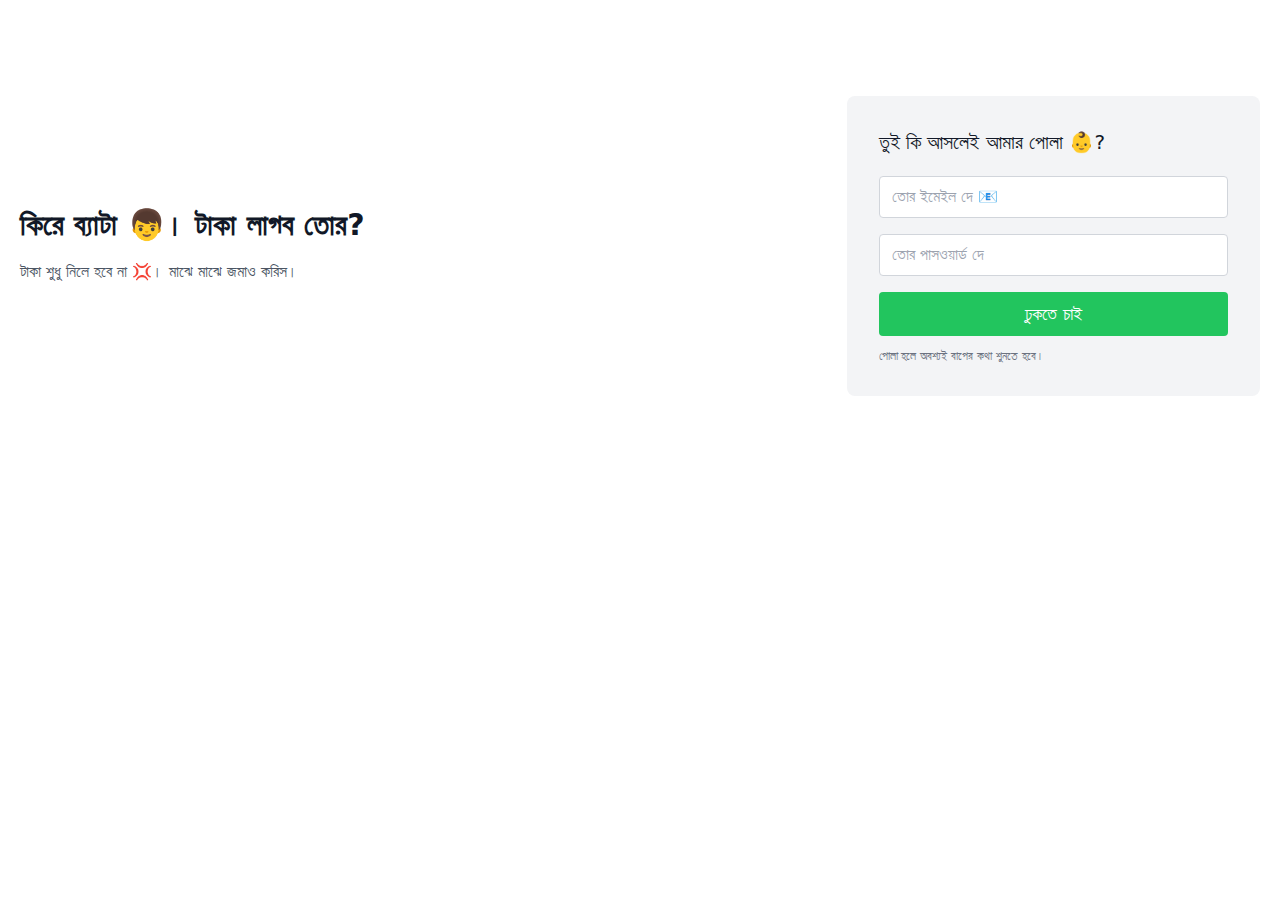
<file: index.html>
<!DOCTYPE html>
<html lang="en">
  <head>
    <meta charset="UTF-8" />
    <meta http-equiv="X-UA-Compatible" content="IE=edge" />
    <meta name="viewport" content="width=device-width, initial-scale=1.0" />
    <title>🤒 বাপের ব্যাংক 🏦</title>
    <script>
      window.location.href = "login.html";
    </script>
  </head>
  <body></body>
</html>
</file>
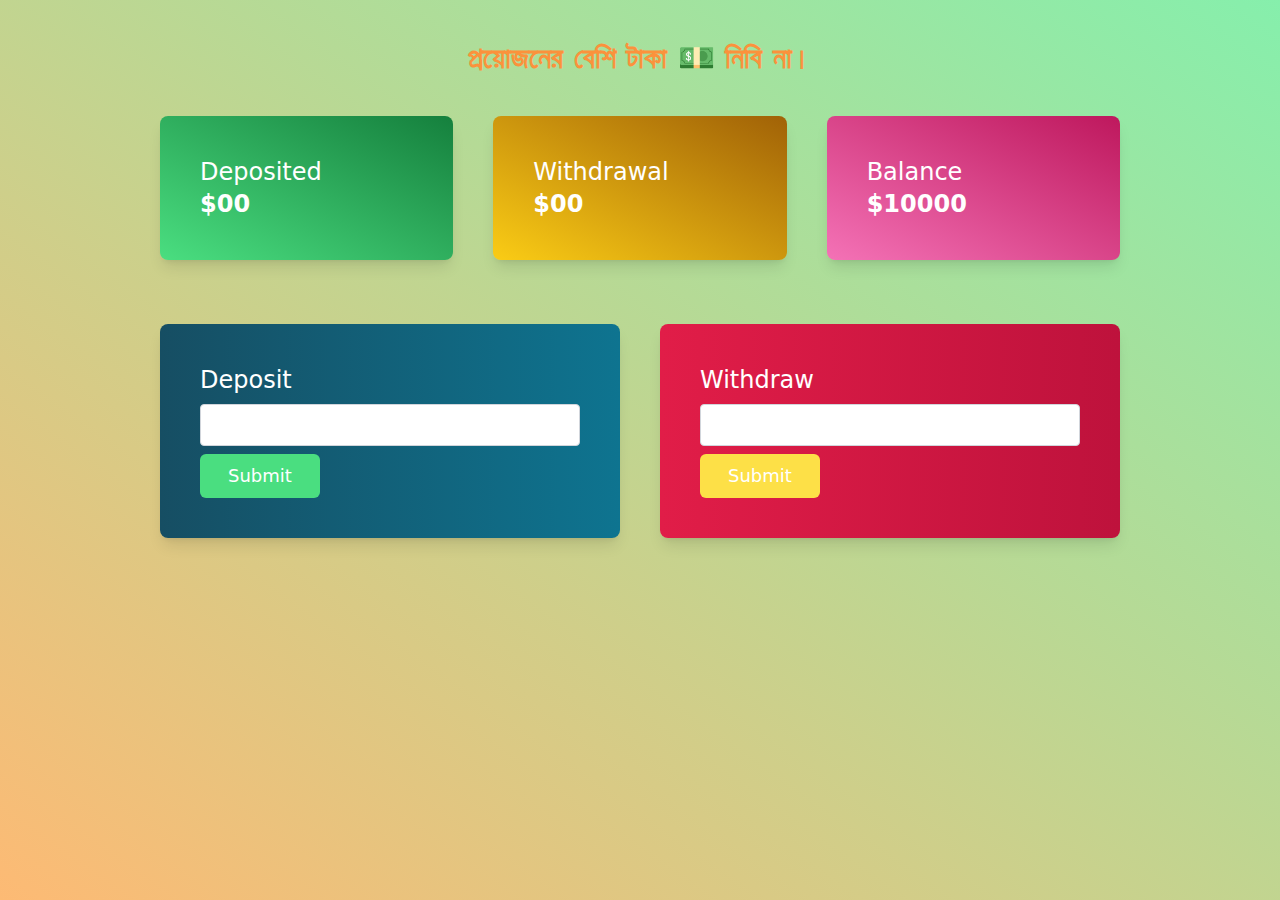
<file: dashboard.html>
<!DOCTYPE html>
<html lang="en">
  <head>
    <meta charset="UTF-8" />
    <meta http-equiv="X-UA-Compatible" content="IE=edge" />
    <meta name="viewport" content="width=device-width, initial-scale=1.0" />
    <title>বাপের ব্যাংকে স্বাগতম 💗</title>
    <link rel="stylesheet" href="./css/output.css" />
  </head>
  <body
    class="bg-gradient-to-tr from-orange-300 relative to-green-300 h-screen md:overflow-hidden"
  >
    <h1 class="text-3xl font-bold text-orange-400 text-center py-10">
      প্রয়োজনের বেশি টাকা 💵 নিবি না।
    </h1>
    <section class="mx-auto text-2xl space-y-16 w-3/4 text-white font-medium">
      <div class="grid grid-cols-1 sm:grid-cols-2 md:grid-cols-3 gap-10">
        <div
          class="bg-gradient-to-tr shadow-lg from-green-400 to-green-700 rounded-lg p-10 w-full mx-auto"
        >
          <h1>Deposited</h1>
          <p class="font-semibold">$<span id="deposited">00</span></p>
        </div>
        <div
          class="bg-gradient-to-tr shadow-lg from-yellow-400 to-yellow-700 rounded-lg p-10 w-full mx-auto"
        >
          <h1>Withdrawal</h1>
          <p class="font-semibold">$<span id="withdrawal">00</span></p>
        </div>
        <div
          class="bg-gradient-to-tr shadow-lg from-pink-400 to-pink-700 rounded-lg p-10 w-full mx-auto"
        >
          <h1>Balance</h1>
          <p class="font-semibold">$<span id="balance">10000</span></p>
        </div>
      </div>
      <div class="grid grid-cols-1 md:grid-cols-2 gap-10">
        <div
          class="mx-auto p-10 rounded-lg shadow-lg w-full bg-gradient-to-l from-cyan-700 to-cyan-900 space-y-2"
        >
          <h1>Deposit</h1>
          <input id="depositField" class="block input" type="text" /><button
            id="depositSubmit"
            class="btn bg-green-400"
          >
            Submit
          </button>
        </div>
        <div
          class="mx-auto p-10 rounded-lg shadow-lg w-full bg-gradient-to-l from-rose-700 to-rose-600 space-y-2"
        >
          <h1>Withdraw</h1>
          <input id="withdrawField" class="block input" type="text" /><button
            id="withdrawSubmit"
            class="btn bg-yellow-300"
          >
            Submit
          </button>
        </div>
      </div>
    </section>
    <div id="rejectInDashboard" style="display: none" class="warning">
      <h1 class="text-3xl">তুই টাকা নিয়া আমারে ফকির 🧓 বানাইতে চাস?।</h1>
      <p class="text-lg">
        তোকে আমি <span class="text-red-200"> তেজ্যপুত্র </span> করলাম।
      </p>
    </div>
    <script src="./scripts/deposit.js"></script>
    <script src="./scripts/withdraw.js"></script>
  </body>
</html>
</file>
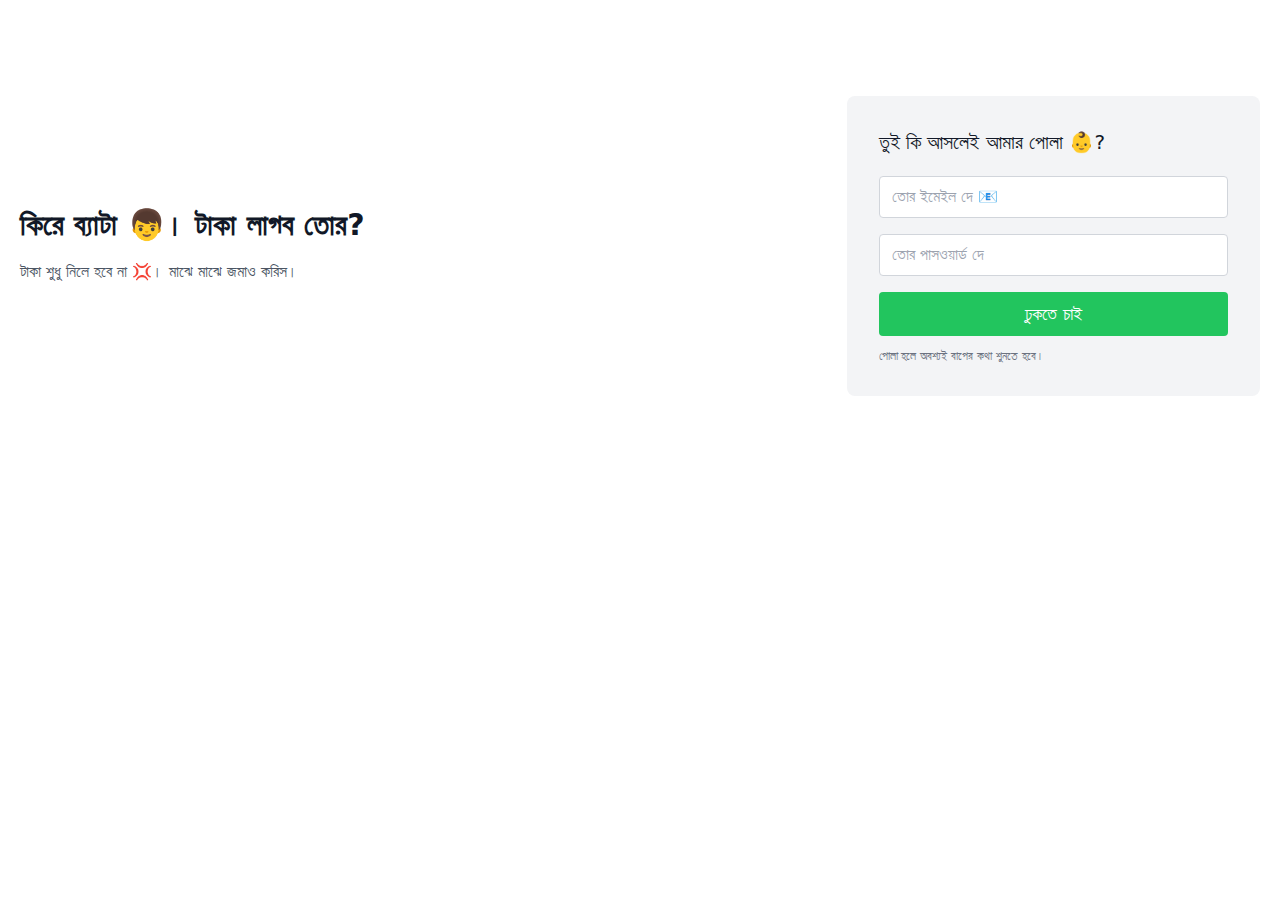
<file: login.html>
<!DOCTYPE html>
<html lang="en">
  <head>
    <meta charset="UTF-8" />
    <meta http-equiv="X-UA-Compatible" content="IE=edge" />
    <meta name="viewport" content="width=device-width, initial-scale=1.0" />
    <title>🤒 বাপের ব্যাংক 🏦</title>
    <link rel="stylesheet" href="./css/output.css" />
  </head>
  <body>
    <section class="text-gray-600 body-font relative">
      <div class="container px-5 py-24 mx-auto flex flex-wrap items-center">
        <div class="lg:w-3/5 md:w-1/2 md:pr-16 lg:pr-0 pr-0">
          <h1 class="title-font font-semibold text-3xl text-gray-900">
            কিরে ব্যাটা 👦। টাকা লাগব তোর?
          </h1>
          <p class="leading-relaxed mt-4">
            টাকা শুধু নিলে হবে না 💢। মাঝে মাঝে জমাও করিস।
          </p>
        </div>
        <div
          class="lg:w-2/6 md:w-1/2 bg-gray-100 rounded-lg p-8 flex flex-col md:ml-auto w-full mt-10 md:mt-0"
        >
          <h2 class="text-gray-900 text-xl font-medium title-font mb-5">
            তুই কি আসলেই আমার পোলা 👶?
          </h2>
          <div class="relative mb-4">
            <input
              type="email"
              id="email"
              placeholder="তোর ইমেইল দে 📧"
              name="email"
              class="input"
            />
          </div>
          <div class="relative mb-4">
            <input
              type="password"
              id="password"
              placeholder="তোর পাসওয়ার্ড দে"
              name="password"
              class="w-full bg-white rounded border border-gray-300 focus:border-green-500 focus:ring-2 focus:ring-green-200 text-base outline-none text-gray-700 py-1 px-3 leading-8 transition-colors duration-200 ease-in-out"
            />
          </div>
          <button
            id="login"
            class="text-white bg-green-500 border-0 py-2 px-8 focus:outline-none hover:bg-green-600 rounded text-lg"
          >
            ঢুকতে চাই
          </button>
          <p class="text-xs text-gray-500 mt-3">
            পোলা হলে অবশ্যই বাপের কথা শুনতে হবে।
          </p>
        </div>
      </div>

      <div id="reject" style="display: none" class="warning">
        <h1 class="text-3xl">তুই আমার পোলা না 👎।</h1>
        <p class="text-lg">দূর হয়ে যা 🏃 আমার চোখের 👀 সামনে থেকে।</p>
      </div>
    </section>
    <script src="scripts/login.js"></script>
  </body>
</html>
</file>
<file: css/output.css>
/*
! tailwindcss v3.1.8 | MIT License | https://tailwindcss.com
*/

/*
1. Prevent padding and border from affecting element width. (https://github.com/mozdevs/cssremedy/issues/4)
2. Allow adding a border to an element by just adding a border-width. (https://github.com/tailwindcss/tailwindcss/pull/116)
*/

*,
::before,
::after {
  box-sizing: border-box;
  /* 1 */
  border-width: 0;
  /* 2 */
  border-style: solid;
  /* 2 */
  border-color: #e5e7eb;
  /* 2 */
}

::before,
::after {
  --tw-content: '';
}

/*
1. Use a consistent sensible line-height in all browsers.
2. Prevent adjustments of font size after orientation changes in iOS.
3. Use a more readable tab size.
4. Use the user's configured `sans` font-family by default.
*/

html {
  line-height: 1.5;
  /* 1 */
  -webkit-text-size-adjust: 100%;
  /* 2 */
  -moz-tab-size: 4;
  /* 3 */
  -o-tab-size: 4;
     tab-size: 4;
  /* 3 */
  font-family: ui-sans-serif, system-ui, -apple-system, BlinkMacSystemFont, "Segoe UI", Roboto, "Helvetica Neue", Arial, "Noto Sans", sans-serif, "Apple Color Emoji", "Segoe UI Emoji", "Segoe UI Symbol", "Noto Color Emoji";
  /* 4 */
}

/*
1. Remove the margin in all browsers.
2. Inherit line-height from `html` so users can set them as a class directly on the `html` element.
*/

body {
  margin: 0;
  /* 1 */
  line-height: inherit;
  /* 2 */
}

/*
1. Add the correct height in Firefox.
2. Correct the inheritance of border color in Firefox. (https://bugzilla.mozilla.org/show_bug.cgi?id=190655)
3. Ensure horizontal rules are visible by default.
*/

hr {
  height: 0;
  /* 1 */
  color: inherit;
  /* 2 */
  border-top-width: 1px;
  /* 3 */
}

/*
Add the correct text decoration in Chrome, Edge, and Safari.
*/

abbr:where([title]) {
  -webkit-text-decoration: underline dotted;
          text-decoration: underline dotted;
}

/*
Remove the default font size and weight for headings.
*/

h1,
h2,
h3,
h4,
h5,
h6 {
  font-size: inherit;
  font-weight: inherit;
}

/*
Reset links to optimize for opt-in styling instead of opt-out.
*/

a {
  color: inherit;
  text-decoration: inherit;
}

/*
Add the correct font weight in Edge and Safari.
*/

b,
strong {
  font-weight: bolder;
}

/*
1. Use the user's configured `mono` font family by default.
2. Correct the odd `em` font sizing in all browsers.
*/

code,
kbd,
samp,
pre {
  font-family: ui-monospace, SFMono-Regular, Menlo, Monaco, Consolas, "Liberation Mono", "Courier New", monospace;
  /* 1 */
  font-size: 1em;
  /* 2 */
}

/*
Add the correct font size in all browsers.
*/

small {
  font-size: 80%;
}

/*
Prevent `sub` and `sup` elements from affecting the line height in all browsers.
*/

sub,
sup {
  font-size: 75%;
  line-height: 0;
  position: relative;
  vertical-align: baseline;
}

sub {
  bottom: -0.25em;
}

sup {
  top: -0.5em;
}

/*
1. Remove text indentation from table contents in Chrome and Safari. (https://bugs.chromium.org/p/chromium/issues/detail?id=999088, https://bugs.webkit.org/show_bug.cgi?id=201297)
2. Correct table border color inheritance in all Chrome and Safari. (https://bugs.chromium.org/p/chromium/issues/detail?id=935729, https://bugs.webkit.org/show_bug.cgi?id=195016)
3. Remove gaps between table borders by default.
*/

table {
  text-indent: 0;
  /* 1 */
  border-color: inherit;
  /* 2 */
  border-collapse: collapse;
  /* 3 */
}

/*
1. Change the font styles in all browsers.
2. Remove the margin in Firefox and Safari.
3. Remove default padding in all browsers.
*/

button,
input,
optgroup,
select,
textarea {
  font-family: inherit;
  /* 1 */
  font-size: 100%;
  /* 1 */
  font-weight: inherit;
  /* 1 */
  line-height: inherit;
  /* 1 */
  color: inherit;
  /* 1 */
  margin: 0;
  /* 2 */
  padding: 0;
  /* 3 */
}

/*
Remove the inheritance of text transform in Edge and Firefox.
*/

button,
select {
  text-transform: none;
}

/*
1. Correct the inability to style clickable types in iOS and Safari.
2. Remove default button styles.
*/

button,
[type='button'],
[type='reset'],
[type='submit'] {
  -webkit-appearance: button;
  /* 1 */
  background-color: transparent;
  /* 2 */
  background-image: none;
  /* 2 */
}

/*
Use the modern Firefox focus style for all focusable elements.
*/

:-moz-focusring {
  outline: auto;
}

/*
Remove the additional `:invalid` styles in Firefox. (https://github.com/mozilla/gecko-dev/blob/2f9eacd9d3d995c937b4251a5557d95d494c9be1/layout/style/res/forms.css#L728-L737)
*/

:-moz-ui-invalid {
  box-shadow: none;
}

/*
Add the correct vertical alignment in Chrome and Firefox.
*/

progress {
  vertical-align: baseline;
}

/*
Correct the cursor style of increment and decrement buttons in Safari.
*/

::-webkit-inner-spin-button,
::-webkit-outer-spin-button {
  height: auto;
}

/*
1. Correct the odd appearance in Chrome and Safari.
2. Correct the outline style in Safari.
*/

[type='search'] {
  -webkit-appearance: textfield;
  /* 1 */
  outline-offset: -2px;
  /* 2 */
}

/*
Remove the inner padding in Chrome and Safari on macOS.
*/

::-webkit-search-decoration {
  -webkit-appearance: none;
}

/*
1. Correct the inability to style clickable types in iOS and Safari.
2. Change font properties to `inherit` in Safari.
*/

::-webkit-file-upload-button {
  -webkit-appearance: button;
  /* 1 */
  font: inherit;
  /* 2 */
}

/*
Add the correct display in Chrome and Safari.
*/

summary {
  display: list-item;
}

/*
Removes the default spacing and border for appropriate elements.
*/

blockquote,
dl,
dd,
h1,
h2,
h3,
h4,
h5,
h6,
hr,
figure,
p,
pre {
  margin: 0;
}

fieldset {
  margin: 0;
  padding: 0;
}

legend {
  padding: 0;
}

ol,
ul,
menu {
  list-style: none;
  margin: 0;
  padding: 0;
}

/*
Prevent resizing textareas horizontally by default.
*/

textarea {
  resize: vertical;
}

/*
1. Reset the default placeholder opacity in Firefox. (https://github.com/tailwindlabs/tailwindcss/issues/3300)
2. Set the default placeholder color to the user's configured gray 400 color.
*/

input::-moz-placeholder, textarea::-moz-placeholder {
  opacity: 1;
  /* 1 */
  color: #9ca3af;
  /* 2 */
}

input::placeholder,
textarea::placeholder {
  opacity: 1;
  /* 1 */
  color: #9ca3af;
  /* 2 */
}

/*
Set the default cursor for buttons.
*/

button,
[role="button"] {
  cursor: pointer;
}

/*
Make sure disabled buttons don't get the pointer cursor.
*/

:disabled {
  cursor: default;
}

/*
1. Make replaced elements `display: block` by default. (https://github.com/mozdevs/cssremedy/issues/14)
2. Add `vertical-align: middle` to align replaced elements more sensibly by default. (https://github.com/jensimmons/cssremedy/issues/14#issuecomment-634934210)
   This can trigger a poorly considered lint error in some tools but is included by design.
*/

img,
svg,
video,
canvas,
audio,
iframe,
embed,
object {
  display: block;
  /* 1 */
  vertical-align: middle;
  /* 2 */
}

/*
Constrain images and videos to the parent width and preserve their intrinsic aspect ratio. (https://github.com/mozdevs/cssremedy/issues/14)
*/

img,
video {
  max-width: 100%;
  height: auto;
}

*, ::before, ::after {
  --tw-border-spacing-x: 0;
  --tw-border-spacing-y: 0;
  --tw-translate-x: 0;
  --tw-translate-y: 0;
  --tw-rotate: 0;
  --tw-skew-x: 0;
  --tw-skew-y: 0;
  --tw-scale-x: 1;
  --tw-scale-y: 1;
  --tw-pan-x:  ;
  --tw-pan-y:  ;
  --tw-pinch-zoom:  ;
  --tw-scroll-snap-strictness: proximity;
  --tw-ordinal:  ;
  --tw-slashed-zero:  ;
  --tw-numeric-figure:  ;
  --tw-numeric-spacing:  ;
  --tw-numeric-fraction:  ;
  --tw-ring-inset:  ;
  --tw-ring-offset-width: 0px;
  --tw-ring-offset-color: #fff;
  --tw-ring-color: rgb(59 130 246 / 0.5);
  --tw-ring-offset-shadow: 0 0 #0000;
  --tw-ring-shadow: 0 0 #0000;
  --tw-shadow: 0 0 #0000;
  --tw-shadow-colored: 0 0 #0000;
  --tw-blur:  ;
  --tw-brightness:  ;
  --tw-contrast:  ;
  --tw-grayscale:  ;
  --tw-hue-rotate:  ;
  --tw-invert:  ;
  --tw-saturate:  ;
  --tw-sepia:  ;
  --tw-drop-shadow:  ;
  --tw-backdrop-blur:  ;
  --tw-backdrop-brightness:  ;
  --tw-backdrop-contrast:  ;
  --tw-backdrop-grayscale:  ;
  --tw-backdrop-hue-rotate:  ;
  --tw-backdrop-invert:  ;
  --tw-backdrop-opacity:  ;
  --tw-backdrop-saturate:  ;
  --tw-backdrop-sepia:  ;
}

::-webkit-backdrop {
  --tw-border-spacing-x: 0;
  --tw-border-spacing-y: 0;
  --tw-translate-x: 0;
  --tw-translate-y: 0;
  --tw-rotate: 0;
  --tw-skew-x: 0;
  --tw-skew-y: 0;
  --tw-scale-x: 1;
  --tw-scale-y: 1;
  --tw-pan-x:  ;
  --tw-pan-y:  ;
  --tw-pinch-zoom:  ;
  --tw-scroll-snap-strictness: proximity;
  --tw-ordinal:  ;
  --tw-slashed-zero:  ;
  --tw-numeric-figure:  ;
  --tw-numeric-spacing:  ;
  --tw-numeric-fraction:  ;
  --tw-ring-inset:  ;
  --tw-ring-offset-width: 0px;
  --tw-ring-offset-color: #fff;
  --tw-ring-color: rgb(59 130 246 / 0.5);
  --tw-ring-offset-shadow: 0 0 #0000;
  --tw-ring-shadow: 0 0 #0000;
  --tw-shadow: 0 0 #0000;
  --tw-shadow-colored: 0 0 #0000;
  --tw-blur:  ;
  --tw-brightness:  ;
  --tw-contrast:  ;
  --tw-grayscale:  ;
  --tw-hue-rotate:  ;
  --tw-invert:  ;
  --tw-saturate:  ;
  --tw-sepia:  ;
  --tw-drop-shadow:  ;
  --tw-backdrop-blur:  ;
  --tw-backdrop-brightness:  ;
  --tw-backdrop-contrast:  ;
  --tw-backdrop-grayscale:  ;
  --tw-backdrop-hue-rotate:  ;
  --tw-backdrop-invert:  ;
  --tw-backdrop-opacity:  ;
  --tw-backdrop-saturate:  ;
  --tw-backdrop-sepia:  ;
}

::backdrop {
  --tw-border-spacing-x: 0;
  --tw-border-spacing-y: 0;
  --tw-translate-x: 0;
  --tw-translate-y: 0;
  --tw-rotate: 0;
  --tw-skew-x: 0;
  --tw-skew-y: 0;
  --tw-scale-x: 1;
  --tw-scale-y: 1;
  --tw-pan-x:  ;
  --tw-pan-y:  ;
  --tw-pinch-zoom:  ;
  --tw-scroll-snap-strictness: proximity;
  --tw-ordinal:  ;
  --tw-slashed-zero:  ;
  --tw-numeric-figure:  ;
  --tw-numeric-spacing:  ;
  --tw-numeric-fraction:  ;
  --tw-ring-inset:  ;
  --tw-ring-offset-width: 0px;
  --tw-ring-offset-color: #fff;
  --tw-ring-color: rgb(59 130 246 / 0.5);
  --tw-ring-offset-shadow: 0 0 #0000;
  --tw-ring-shadow: 0 0 #0000;
  --tw-shadow: 0 0 #0000;
  --tw-shadow-colored: 0 0 #0000;
  --tw-blur:  ;
  --tw-brightness:  ;
  --tw-contrast:  ;
  --tw-grayscale:  ;
  --tw-hue-rotate:  ;
  --tw-invert:  ;
  --tw-saturate:  ;
  --tw-sepia:  ;
  --tw-drop-shadow:  ;
  --tw-backdrop-blur:  ;
  --tw-backdrop-brightness:  ;
  --tw-backdrop-contrast:  ;
  --tw-backdrop-grayscale:  ;
  --tw-backdrop-hue-rotate:  ;
  --tw-backdrop-invert:  ;
  --tw-backdrop-opacity:  ;
  --tw-backdrop-saturate:  ;
  --tw-backdrop-sepia:  ;
}

.relative {
  position: relative;
}

.my-10 {
  margin-top: 2.5rem;
  margin-bottom: 2.5rem;
}

.mx-auto {
  margin-left: auto;
  margin-right: auto;
}

.mt-4 {
  margin-top: 1rem;
}

.mt-10 {
  margin-top: 2.5rem;
}

.mb-5 {
  margin-bottom: 1.25rem;
}

.mb-4 {
  margin-bottom: 1rem;
}

.mt-3 {
  margin-top: 0.75rem;
}

.block {
  display: block;
}

.flex {
  display: flex;
}

.grid {
  display: grid;
}

.h-screen {
  height: 100vh;
}

.w-3\/4 {
  width: 75%;
}

.w-full {
  width: 100%;
}

.grid-cols-1 {
  grid-template-columns: repeat(1, minmax(0, 1fr));
}

.grid-cols-2 {
  grid-template-columns: repeat(2, minmax(0, 1fr));
}

.flex-col {
  flex-direction: column;
}

.flex-wrap {
  flex-wrap: wrap;
}

.items-center {
  align-items: center;
}

.gap-10 {
  gap: 2.5rem;
}

.space-y-16 > :not([hidden]) ~ :not([hidden]) {
  --tw-space-y-reverse: 0;
  margin-top: calc(4rem * calc(1 - var(--tw-space-y-reverse)));
  margin-bottom: calc(4rem * var(--tw-space-y-reverse));
}

.space-y-2 > :not([hidden]) ~ :not([hidden]) {
  --tw-space-y-reverse: 0;
  margin-top: calc(0.5rem * calc(1 - var(--tw-space-y-reverse)));
  margin-bottom: calc(0.5rem * var(--tw-space-y-reverse));
}

.overflow-hidden {
  overflow: hidden;
}

.rounded-lg {
  border-radius: 0.5rem;
}

.rounded {
  border-radius: 0.25rem;
}

.border {
  border-width: 1px;
}

.border-0 {
  border-width: 0px;
}

.border-gray-300 {
  --tw-border-opacity: 1;
  border-color: rgb(209 213 219 / var(--tw-border-opacity));
}

.bg-green-400 {
  --tw-bg-opacity: 1;
  background-color: rgb(74 222 128 / var(--tw-bg-opacity));
}

.bg-yellow-300 {
  --tw-bg-opacity: 1;
  background-color: rgb(253 224 71 / var(--tw-bg-opacity));
}

.bg-gray-100 {
  --tw-bg-opacity: 1;
  background-color: rgb(243 244 246 / var(--tw-bg-opacity));
}

.bg-white {
  --tw-bg-opacity: 1;
  background-color: rgb(255 255 255 / var(--tw-bg-opacity));
}

.bg-green-500 {
  --tw-bg-opacity: 1;
  background-color: rgb(34 197 94 / var(--tw-bg-opacity));
}

.bg-gradient-to-tr {
  background-image: linear-gradient(to top right, var(--tw-gradient-stops));
}

.bg-gradient-to-l {
  background-image: linear-gradient(to left, var(--tw-gradient-stops));
}

.from-orange-300 {
  --tw-gradient-from: #fdba74;
  --tw-gradient-to: rgb(253 186 116 / 0);
  --tw-gradient-stops: var(--tw-gradient-from), var(--tw-gradient-to);
}

.from-green-400 {
  --tw-gradient-from: #4ade80;
  --tw-gradient-to: rgb(74 222 128 / 0);
  --tw-gradient-stops: var(--tw-gradient-from), var(--tw-gradient-to);
}

.from-yellow-400 {
  --tw-gradient-from: #facc15;
  --tw-gradient-to: rgb(250 204 21 / 0);
  --tw-gradient-stops: var(--tw-gradient-from), var(--tw-gradient-to);
}

.from-pink-400 {
  --tw-gradient-from: #f472b6;
  --tw-gradient-to: rgb(244 114 182 / 0);
  --tw-gradient-stops: var(--tw-gradient-from), var(--tw-gradient-to);
}

.from-cyan-700 {
  --tw-gradient-from: #0e7490;
  --tw-gradient-to: rgb(14 116 144 / 0);
  --tw-gradient-stops: var(--tw-gradient-from), var(--tw-gradient-to);
}

.from-rose-700 {
  --tw-gradient-from: #be123c;
  --tw-gradient-to: rgb(190 18 60 / 0);
  --tw-gradient-stops: var(--tw-gradient-from), var(--tw-gradient-to);
}

.to-green-300 {
  --tw-gradient-to: #86efac;
}

.to-green-700 {
  --tw-gradient-to: #15803d;
}

.to-yellow-700 {
  --tw-gradient-to: #a16207;
}

.to-pink-700 {
  --tw-gradient-to: #be185d;
}

.to-cyan-900 {
  --tw-gradient-to: #164e63;
}

.to-rose-600 {
  --tw-gradient-to: #e11d48;
}

.p-10 {
  padding: 2.5rem;
}

.p-8 {
  padding: 2rem;
}

.px-5 {
  padding-left: 1.25rem;
  padding-right: 1.25rem;
}

.py-24 {
  padding-top: 6rem;
  padding-bottom: 6rem;
}

.py-1 {
  padding-top: 0.25rem;
  padding-bottom: 0.25rem;
}

.px-3 {
  padding-left: 0.75rem;
  padding-right: 0.75rem;
}

.py-2 {
  padding-top: 0.5rem;
  padding-bottom: 0.5rem;
}

.px-8 {
  padding-left: 2rem;
  padding-right: 2rem;
}

.py-10 {
  padding-top: 2.5rem;
  padding-bottom: 2.5rem;
}

.pr-0 {
  padding-right: 0px;
}

.text-center {
  text-align: center;
}

.text-3xl {
  font-size: 1.875rem;
  line-height: 2.25rem;
}

.text-2xl {
  font-size: 1.5rem;
  line-height: 2rem;
}

.text-lg {
  font-size: 1.125rem;
  line-height: 1.75rem;
}

.text-xl {
  font-size: 1.25rem;
  line-height: 1.75rem;
}

.text-base {
  font-size: 1rem;
  line-height: 1.5rem;
}

.text-xs {
  font-size: 0.75rem;
  line-height: 1rem;
}

.font-bold {
  font-weight: 700;
}

.font-medium {
  font-weight: 500;
}

.font-semibold {
  font-weight: 600;
}

.leading-relaxed {
  line-height: 1.625;
}

.leading-8 {
  line-height: 2rem;
}

.text-orange-400 {
  --tw-text-opacity: 1;
  color: rgb(251 146 60 / var(--tw-text-opacity));
}

.text-white {
  --tw-text-opacity: 1;
  color: rgb(255 255 255 / var(--tw-text-opacity));
}

.text-red-200 {
  --tw-text-opacity: 1;
  color: rgb(254 202 202 / var(--tw-text-opacity));
}

.text-gray-600 {
  --tw-text-opacity: 1;
  color: rgb(75 85 99 / var(--tw-text-opacity));
}

.text-gray-900 {
  --tw-text-opacity: 1;
  color: rgb(17 24 39 / var(--tw-text-opacity));
}

.text-gray-700 {
  --tw-text-opacity: 1;
  color: rgb(55 65 81 / var(--tw-text-opacity));
}

.text-gray-500 {
  --tw-text-opacity: 1;
  color: rgb(107 114 128 / var(--tw-text-opacity));
}

.shadow-lg {
  --tw-shadow: 0 10px 15px -3px rgb(0 0 0 / 0.1), 0 4px 6px -4px rgb(0 0 0 / 0.1);
  --tw-shadow-colored: 0 10px 15px -3px var(--tw-shadow-color), 0 4px 6px -4px var(--tw-shadow-color);
  box-shadow: var(--tw-ring-offset-shadow, 0 0 #0000), var(--tw-ring-shadow, 0 0 #0000), var(--tw-shadow);
}

.outline-none {
  outline: 2px solid transparent;
  outline-offset: 2px;
}

.transition-colors {
  transition-property: color, background-color, border-color, fill, stroke, -webkit-text-decoration-color;
  transition-property: color, background-color, border-color, text-decoration-color, fill, stroke;
  transition-property: color, background-color, border-color, text-decoration-color, fill, stroke, -webkit-text-decoration-color;
  transition-timing-function: cubic-bezier(0.4, 0, 0.2, 1);
  transition-duration: 150ms;
}

.duration-200 {
  transition-duration: 200ms;
}

.ease-in-out {
  transition-timing-function: cubic-bezier(0.4, 0, 0.2, 1);
}

.container {
  width: 100%;
}

@media (min-width: 640px) {
  .container {
    max-width: 640px;
  }
}

@media (min-width: 768px) {
  .container {
    max-width: 768px;
  }
}

@media (min-width: 1024px) {
  .container {
    max-width: 1024px;
  }
}

@media (min-width: 1280px) {
  .container {
    max-width: 1280px;
  }
}

@media (min-width: 1536px) {
  .container {
    max-width: 1536px;
  }
}

.btn {
  border-radius: 0.375rem;
  padding-left: 1.75rem;
  padding-right: 1.75rem;
  padding-top: 0.5rem;
  padding-bottom: 0.5rem;
  font-size: 1.125rem;
  line-height: 1.75rem;
}

.input {
  width: 100%;
  border-radius: 0.25rem;
  border-width: 1px;
  --tw-border-opacity: 1;
  border-color: rgb(209 213 219 / var(--tw-border-opacity));
  --tw-bg-opacity: 1;
  background-color: rgb(255 255 255 / var(--tw-bg-opacity));
  padding-top: 0.25rem;
  padding-bottom: 0.25rem;
  padding-left: 0.75rem;
  padding-right: 0.75rem;
  font-size: 1rem;
  line-height: 2rem;
  --tw-text-opacity: 1;
  color: rgb(55 65 81 / var(--tw-text-opacity));
  outline: 2px solid transparent;
  outline-offset: 2px;
  transition-property: color, background-color, border-color, fill, stroke, -webkit-text-decoration-color;
  transition-property: color, background-color, border-color, text-decoration-color, fill, stroke;
  transition-property: color, background-color, border-color, text-decoration-color, fill, stroke, -webkit-text-decoration-color;
  transition-duration: 200ms;
  transition-timing-function: cubic-bezier(0.4, 0, 0.2, 1);
}

.input:focus {
  --tw-border-opacity: 1;
  border-color: rgb(34 197 94 / var(--tw-border-opacity));
  --tw-ring-offset-shadow: var(--tw-ring-inset) 0 0 0 var(--tw-ring-offset-width) var(--tw-ring-offset-color);
  --tw-ring-shadow: var(--tw-ring-inset) 0 0 0 calc(2px + var(--tw-ring-offset-width)) var(--tw-ring-color);
  box-shadow: var(--tw-ring-offset-shadow), var(--tw-ring-shadow), var(--tw-shadow, 0 0 #0000);
  --tw-ring-opacity: 1;
  --tw-ring-color: rgb(187 247 208 / var(--tw-ring-opacity));
}

.warning {
  position: absolute;
  top: 50%;
  left: 50%;
  margin: 2.5rem;
  margin-left: auto;
  margin-right: auto;
  width: 75%;
  --tw-translate-x: -50%;
  transform: translate(var(--tw-translate-x), var(--tw-translate-y)) rotate(var(--tw-rotate)) skewX(var(--tw-skew-x)) skewY(var(--tw-skew-y)) scaleX(var(--tw-scale-x)) scaleY(var(--tw-scale-y));
}

.warning > :not([hidden]) ~ :not([hidden]) {
  --tw-space-y-reverse: 0;
  margin-top: calc(0.75rem * calc(1 - var(--tw-space-y-reverse)));
  margin-bottom: calc(0.75rem * var(--tw-space-y-reverse));
}

.warning {
  border-radius: 0.5rem;
  background-image: linear-gradient(to right, var(--tw-gradient-stops));
  --tw-gradient-from: #f97316;
  --tw-gradient-to: rgb(249 115 22 / 0);
  --tw-gradient-stops: var(--tw-gradient-from), var(--tw-gradient-to);
  --tw-gradient-to: #7c2d12;
  padding: 2.5rem;
  text-align: center;
  --tw-text-opacity: 1;
  color: rgb(255 255 255 / var(--tw-text-opacity));
  --tw-shadow: 0 10px 15px -3px rgb(0 0 0 / 0.1), 0 4px 6px -4px rgb(0 0 0 / 0.1);
  --tw-shadow-colored: 0 10px 15px -3px var(--tw-shadow-color), 0 4px 6px -4px var(--tw-shadow-color);
  box-shadow: var(--tw-ring-offset-shadow, 0 0 #0000), var(--tw-ring-shadow, 0 0 #0000), var(--tw-shadow);
  --tw-shadow-color: #fb923c;
  --tw-shadow: var(--tw-shadow-colored);
  --tw-drop-shadow: drop-shadow(0 25px 25px rgb(0 0 0 / 0.15));
  filter: var(--tw-blur) var(--tw-brightness) var(--tw-contrast) var(--tw-grayscale) var(--tw-hue-rotate) var(--tw-invert) var(--tw-saturate) var(--tw-sepia) var(--tw-drop-shadow);
}

@media (min-width: 640px) {
  .warning {
    width: -webkit-max-content;
    width: -moz-max-content;
    width: max-content;
  }
}

.hover\:bg-green-600:hover {
  --tw-bg-opacity: 1;
  background-color: rgb(22 163 74 / var(--tw-bg-opacity));
}

.focus\:border-green-500:focus {
  --tw-border-opacity: 1;
  border-color: rgb(34 197 94 / var(--tw-border-opacity));
}

.focus\:outline-none:focus {
  outline: 2px solid transparent;
  outline-offset: 2px;
}

.focus\:ring-2:focus {
  --tw-ring-offset-shadow: var(--tw-ring-inset) 0 0 0 var(--tw-ring-offset-width) var(--tw-ring-offset-color);
  --tw-ring-shadow: var(--tw-ring-inset) 0 0 0 calc(2px + var(--tw-ring-offset-width)) var(--tw-ring-color);
  box-shadow: var(--tw-ring-offset-shadow), var(--tw-ring-shadow), var(--tw-shadow, 0 0 #0000);
}

.focus\:ring-green-200:focus {
  --tw-ring-opacity: 1;
  --tw-ring-color: rgb(187 247 208 / var(--tw-ring-opacity));
}

@media (min-width: 640px) {
  .sm\:grid-cols-2 {
    grid-template-columns: repeat(2, minmax(0, 1fr));
  }
}

@media (min-width: 768px) {
  .md\:ml-auto {
    margin-left: auto;
  }

  .md\:mt-0 {
    margin-top: 0px;
  }

  .md\:w-1\/2 {
    width: 50%;
  }

  .md\:grid-cols-3 {
    grid-template-columns: repeat(3, minmax(0, 1fr));
  }

  .md\:grid-cols-2 {
    grid-template-columns: repeat(2, minmax(0, 1fr));
  }

  .md\:overflow-hidden {
    overflow: hidden;
  }

  .md\:pr-16 {
    padding-right: 4rem;
  }
}

@media (min-width: 1024px) {
  .lg\:w-3\/5 {
    width: 60%;
  }

  .lg\:w-2\/6 {
    width: 33.333333%;
  }

  .lg\:pr-0 {
    padding-right: 0px;
  }
}
</file>
